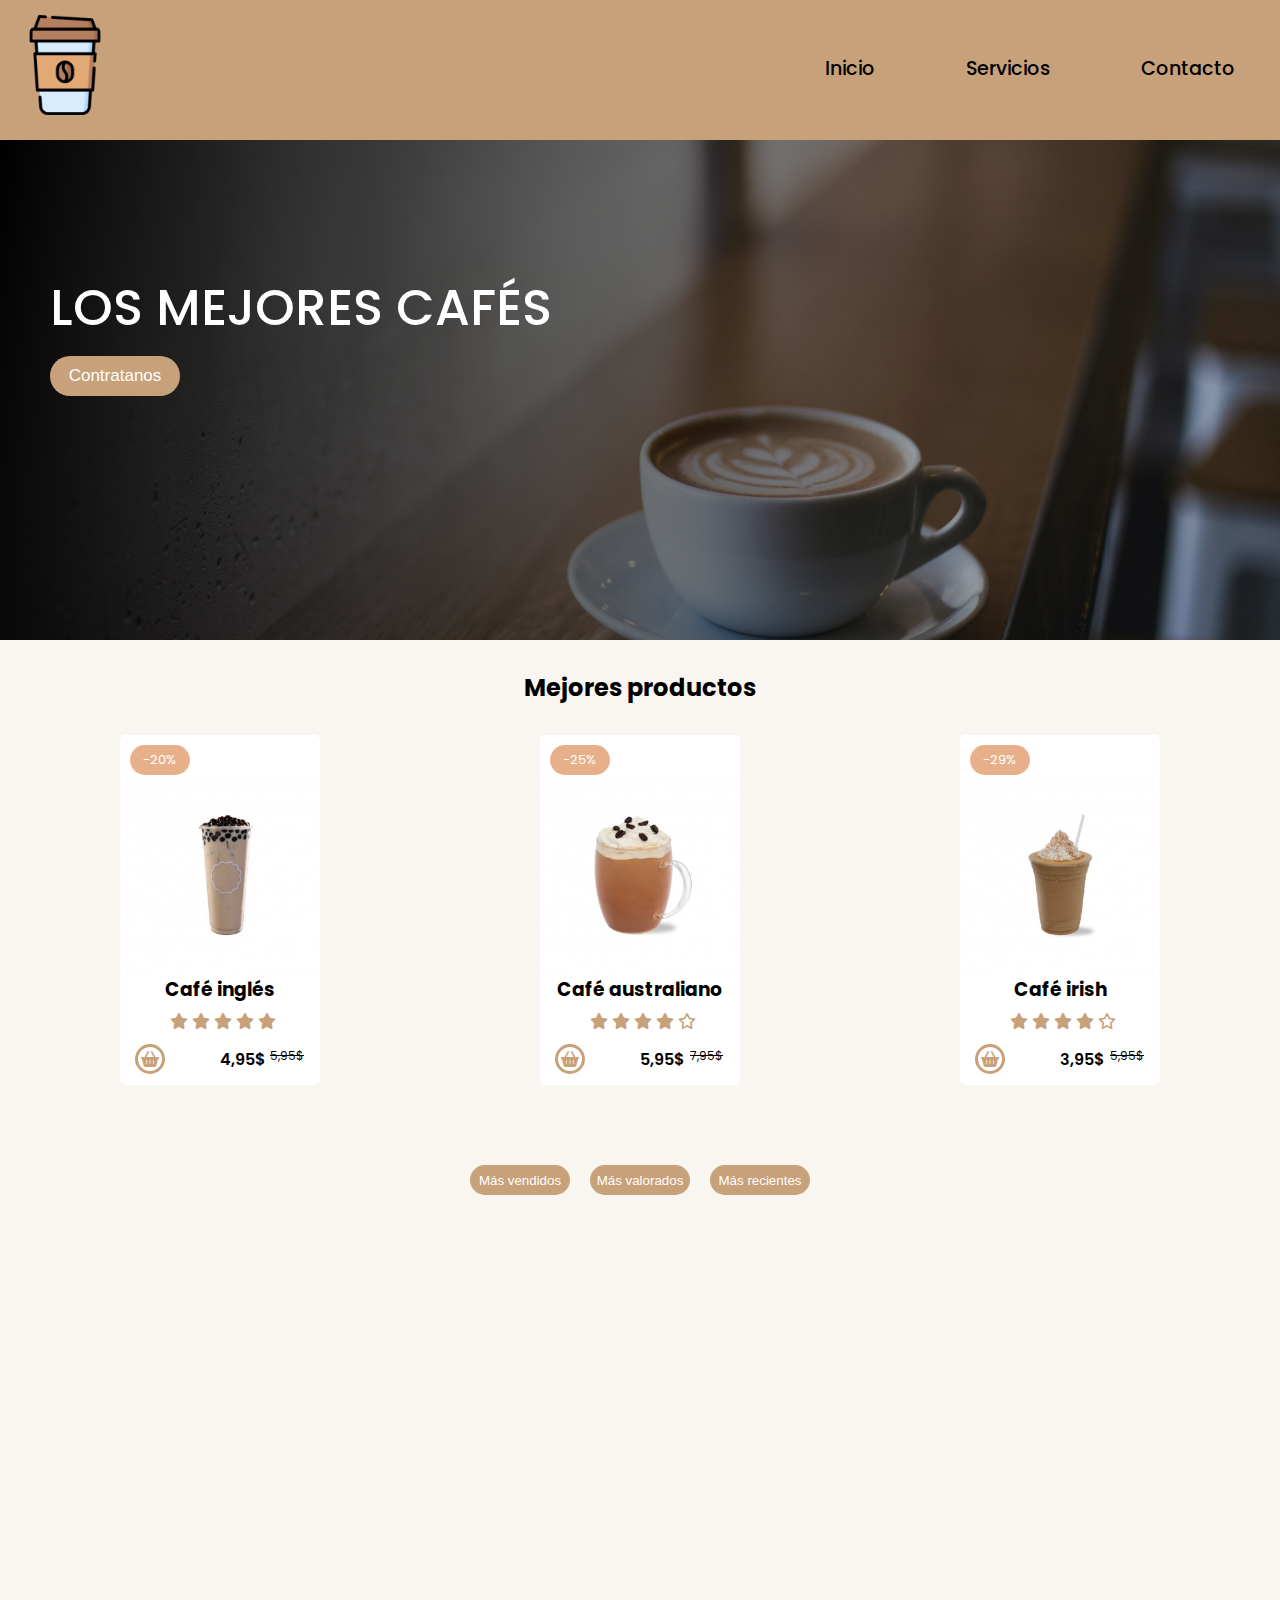
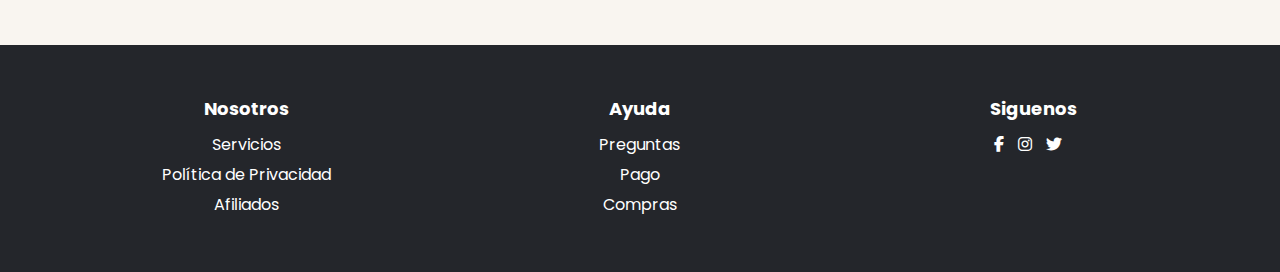
<file: index.html>
<!DOCTYPE html>
<html lang="en">
<head>
    <meta charset="UTF-8">
    <meta http-equiv="X-UA-Compatible" content="IE=edge">
    <meta name="viewport" content="widht=device-widht, initial-scale=1.0">
    <title>Web Cafe</title> 
    <link rel="stylesheet" href="style.css">
    <link rel="stylesheet" href="https://cdnjs.cloudflare.com/ajax/libs/font-awesome/6.2.1/css/all.min.css">
    <link rel="stylesheet" href="https://cdn.jsdelivr.net/npm/swiper/swiper-bundle.min.css">
    <link rel="stylesheet" href="style.css">
</head>
<body>

    <header class="header">
        <div class="contenedor-menu">
        <div class="header-contenedor-1">
            <a href="index.html"><img src="imagenes/taza-de-cafe.png" class="logo-img"></a>      

            <div id="toggle-menu" class="toggle-menu">
                <img src="imagenes/menu-hamburguesa.png" class="toggle-menu">
            </div>
        </div> 

            
                <ul id="menu-header" class="menu-header">
                  <li><a href="index.html">Inicio</a></li>
                  <li><a href="servicios.html">Servicios</a></li>
                  <li><a href="registro.html">Contacto</a></li>
                </ul>
        </div>    
    </header>

    <section class="contenedor-inicio">
        <div class="texto-contenedor-inicio">
            <h1>LOS MEJORES CAFÉS</h1>
            <a href="servicios.html"><button class="btn-1">Contratanos</button></a>
        </div>
    </section>

    <section class="productos">
        <h2>Mejores productos</h2>
        <div class="contenedor-productos">      
            <div class="contenedor-producto">
                <div class="descuento">
                    <p>-20%</p>
                </div>
                <div class="imagen-cafe">
                    <img src="imagenes/cafe-ingles.jpg"></img>
                </div>
                <div class="nombre-producto">
                    <h3>Café inglés</h3>
                </div>
                <div class="stars">
                    <i class="fa-solid fa-star"></i>
                    <i class="fa-solid fa-star"></i>
                    <i class="fa-solid fa-star"></i>
                    <i class="fa-solid fa-star"></i>
                    <i class="fa-solid fa-star"></i>
                </div>
                <div class="icono-tienda">
                    <span >
                        <i class="fa-solid fa-basket-shopping"></i>
                    </span>    
                </div>
                <div class="price">
                    <p class="actual">4,95$</p>
                    <p class="tachado">5,95$</p>
                </div>
            </div>     
            <div class="contenedor-producto">
                <div class="descuento">
                    <p>-25%</p>
                </div>
                <div class="imagen-cafe">
                    <img src="imagenes/cafe-australiano.jpg"></img>
                </div>
                <div class="nombre-producto">
                    <h3>Café australiano</h3>
                </div>
                <div class="stars">
                    <i class="fa-solid fa-star"></i>
                    <i class="fa-solid fa-star"></i>
                    <i class="fa-solid fa-star"></i>
                    <i class="fa-solid fa-star"></i>
                    <i class="fa-regular fa-star"></i>
                </div>
                <div class="icono-tienda">
                    <span >
                        <i class="fa-solid fa-basket-shopping"></i>
                    </span>    
                </div>
                <div class="price">
                    <p class="actual">5,95$</p>
                    <p class="tachado">7,95$</p>
                </div>

            </div>    
            <div class="contenedor-producto">
                <div class="descuento">
                    <p>-29%</p>
                </div>
                <div class="imagen-cafe">
                    <img src="imagenes/cafe-irish.jpg"></img>
                </div>
                <div class="nombre-producto">
                    <h3>Café irish</h3>
                </div>
                <div class="stars">
                    <i class="fa-solid fa-star"></i>
                    <i class="fa-solid fa-star"></i>
                    <i class="fa-solid fa-star"></i>
                    <i class="fa-solid fa-star"></i>
                    <i class="fa-regular fa-star"></i>
                </div>
                <div class="icono-tienda">
                    <span >
                        <i class="fa-solid fa-basket-shopping"></i>
                    </span>    
                </div>
                <div class="price">
                    <p class="actual">3,95$</p>
                    <p class="tachado">5,95$</p>
                </div>

            </div>
            
        </div>
    </section>

    <section class="agrupacion">
        <div class="botones-productos">
            <a ><button id="masvendidos" class="btn1-inicio">Más vendidos</button></a>
            <a ><button id="masvalorados" class="btn1-inicio">Más valorados</button></a>
            <a ><button id="masrecientes" class="btn1-inicio">Más recientes</button></a>
        </div>
        <div class="contenedor-seccion">
            <div class="contenedor-masvendidos" id="contenedormasvendidos">
                <div class="contenedor-producto">
                    <div class="descuento">
                        <p>-25%</p>
                    </div>
                    <div class="imagen-cafe">
                        <img src="imagenes/cafe-australiano.jpg"></img>
                    </div>
                    <div class="nombre-producto">
                        <h3>Café australiano</h3>
                    </div>
                    <div class="stars">
                        <i class="fa-solid fa-star"></i>
                        <i class="fa-solid fa-star"></i>
                        <i class="fa-solid fa-star"></i>
                        <i class="fa-solid fa-star"></i>
                        <i class="fa-regular fa-star"></i>
                    </div>
                    <div class="icono-tienda">
                        <span >
                            <i class="fa-solid fa-basket-shopping"></i>
                        </span>    
                    </div>
                    <div class="price">
                        <p class="actual">5,95$</p>
                        <p class="tachado">7,95$</p>
                    </div>

                 </div>
            </div>
            <div class="contenedor-masvalorados" id="contenedormasvalorados">
                <div class="contenedor-producto">
                    <div class="descuento">
                        <p>-25%</p>
                    </div>
                    <div class="imagen-cafe">
                        <img src="imagenes/cafe-liqueurs.jpg"></img>
                    </div>
                    <div class="nombre-producto">
                        <h3>Café australiano</h3>
                    </div>
                    <div class="stars">
                        <i class="fa-solid fa-star"></i>
                        <i class="fa-solid fa-star"></i>
                        <i class="fa-solid fa-star"></i>
                        <i class="fa-solid fa-star"></i>
                        <i class="fa-solid fa-star"></i>
                    </div>
                    <div class="icono-tienda">
                        <span >
                            <i class="fa-solid fa-basket-shopping"></i>
                        </span>    
                    </div>
                    <div class="price">
                        <p class="actual">5,95$</p>
                        <p class="tachado">7,95$</p>
                    </div>

                 </div>
            </div>
            <div class="contenedor-masrecientes" id="contenedormasrecientes">
                <div class="contenedor-producto">
                    <div class="descuento">
                        <p>-25%</p>
                    </div>
                    <div class="imagen-cafe">
                        <img src="imagenes/cafe-viena.jpg"></img>
                    </div>
                    <div class="nombre-producto">
                        <h3>Café viena</h3>
                    </div>
                    <div class="stars">
                        <i class="fa-solid fa-star"></i>
                        <i class="fa-solid fa-star"></i>
                        <i class="fa-solid fa-star"></i>
                        <i class="fa-solid fa-star"></i>
                        <i class="fa-solid fa-star"></i>
                    </div>
                    <div class="icono-tienda">
                        <span >
                            <i class="fa-solid fa-basket-shopping"></i>
                        </span>    
                    </div>
                    <div class="price">
                        <p class="actual">4,95$</p>
                        <p class="tachado">5,95$</p>
                    </div>

                 </div>
            </div>
        </div>    
        
    </section>
  


    <footer class="footer">

        <div class="container">

            <div class="footer_row">

                <div class="footer_links">
                    <h5>Nosotros</h5>
                    <ul>
                        <li><a href="">Servicios</a></li>
                        <li><a href="">Política de Privacidad</a></li>
                        <li><a href="">Afiliados</a></li>
                    </ul>
                </div>
                <div class="footer_links">
                    <h5>Ayuda</h5>
                    <ul>
                        <li><a href="">Preguntas</a></li>
                        <li><a href="">Pago</a></li>
                        <li><a href="">Compras</a></li>
                    </ul>
                </div>

                <div class="footer_links">
                    <h5>Siguenos</h5>
                    <div class="social_links">
                        <a href=""><i class="fab fa-facebook-f"></i></a>
                        <a href=""><i class="fab fa-instagram"></i></a>
                        <a href=""><i class="fab fa-twitter"></i></a>
                    </div>
                </div>



            </div>

        </div>
            
    </footer>
        
<script src="scripts.js"></script>

</body>
</html>
</file>
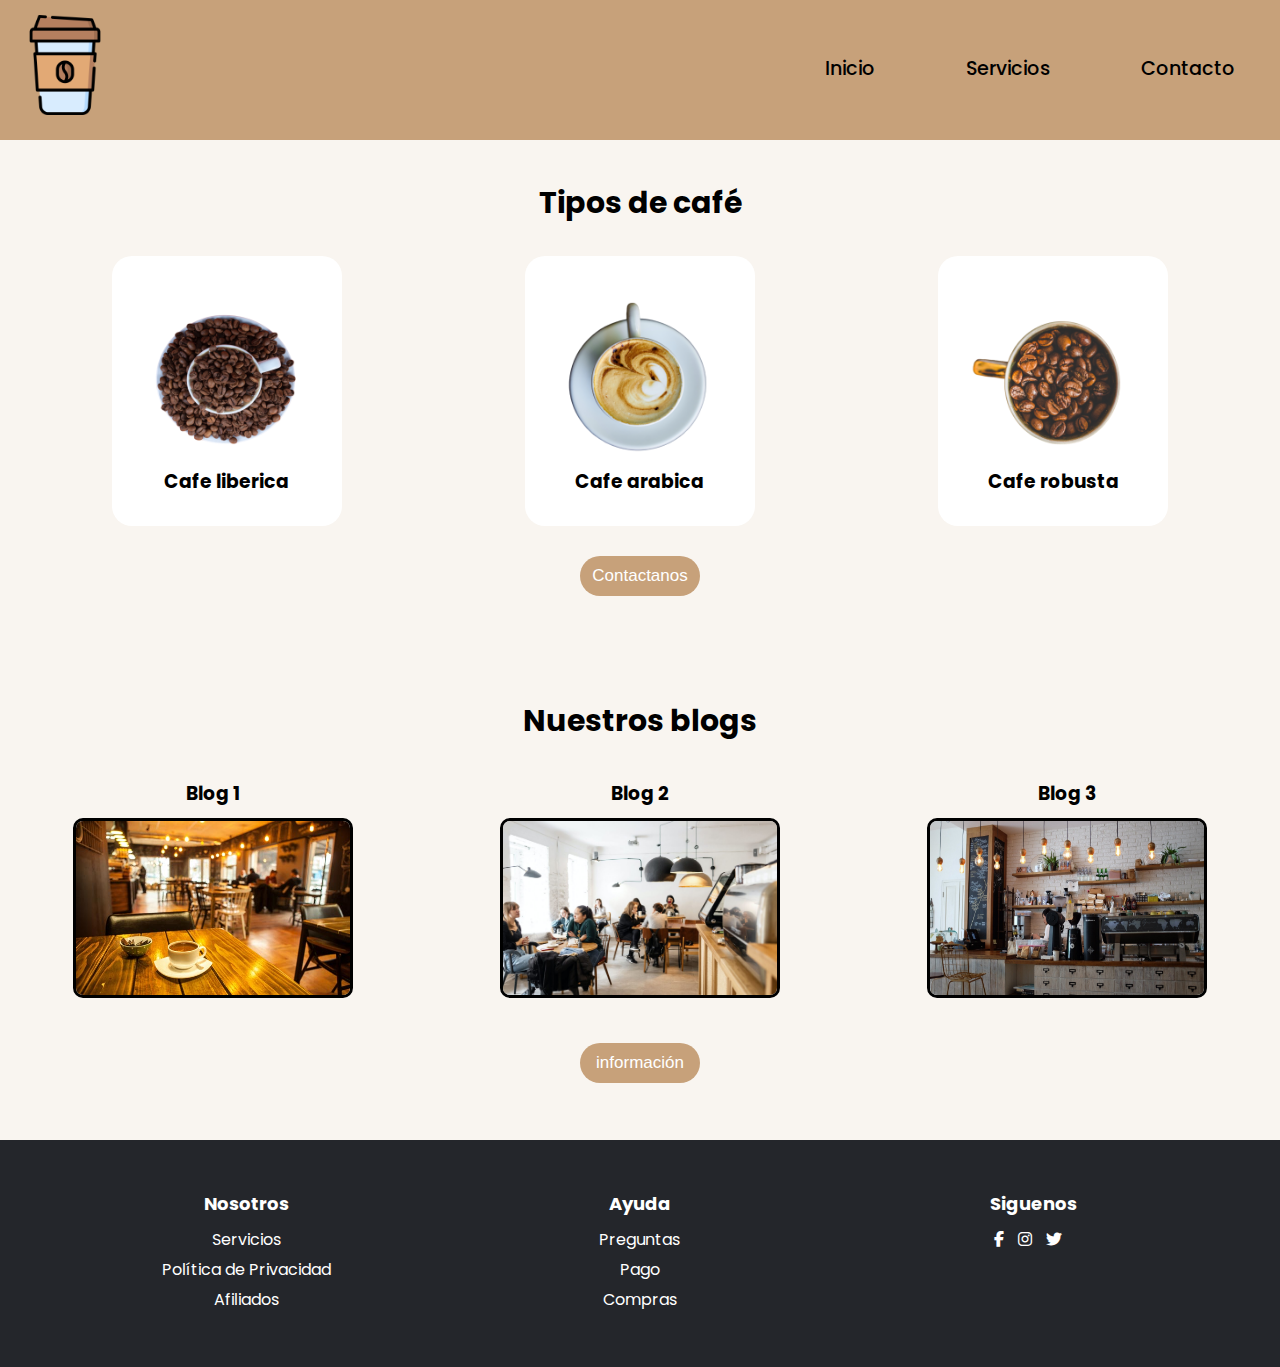
<file: servicios.html>
<!DOCTYPE html>
<html lang="en">
<body>
    <head>
        <meta charset="UTF-8">
        <meta http-equiv="X-UA-Compatible" content="IE=edge">
        <meta name="viewport" content="widht=device-widht, initial-scale=1.0">
        <title>Web Cafe</title> 
        <link rel="stylesheet" href="style.css">
        <link rel="stylesheet" href="https://cdnjs.cloudflare.com/ajax/libs/font-awesome/6.2.1/css/all.min.css">
        <link rel="stylesheet" href="https://cdn.jsdelivr.net/npm/swiper/swiper-bundle.min.css">
        <link rel="stylesheet" href="style.css">
    </head>
    
    <header class="header">
        <div class="contenedor-menu">
        <div class="header-contenedor-1">
            <a href="index.html"><img src="imagenes/taza-de-cafe.png" class="logo-img"></a>      
           
            <div id="toggle-menu" class="toggle-menu">
                <img src="imagenes/menu-hamburguesa.png" class="toggle-menu">
            </div>
        </div> 

            
                <ul id="menu-header" class="menu-header">
                  <li><a href="index.html">Inicio</a></li>
                  <li><a href="servicios.html">Servicios</a></li>
                  <li><a href="registro.html">Contacto</a></li>
                </ul>
        </div>    
    </header>
    
    <section class="tipos-cafe">
        <div class="imagen-derecha">
            <img src="imagenes/bg2.png">
        </div>
        <h2>Tipos de café</h2>
        <div class="contenedor-tipos-cafe">
            <div class="cafes">
                <div class="img-cafe">
                    <img src="imagenes/c2.png">
                </div>
                <h3>Cafe liberica</h3>
            </div>
        
            <div class="cafes">
                <div class="img-cafe">
                    <img src="imagenes/c1.png">
                </div>
                <h3>Cafe arabica</h3>
            </div>
       
        
            <div class="cafes">
                <div class="img-cafe">
                    <img src="imagenes/c3.png">
                </div>
                <h3>Cafe robusta</h3>
            </div>
        </div>
        <a href="registro.html"><button class="btn-servicios"><p>Contactanos</p></button></a>
    </section>

    <section class="blog">
        <h2>Nuestros blogs</h2>
        <div class="contenedor-padre-blog">
            <div class="blog-contenedor">
                <h3>Blog 1</h3>
                <div class="img-blog">
                  <img src="imagenes/blog1.jpg" id="img-blog">
                </div>
            </div>
            <div class="blog-contenedor">
                <h3>Blog 2</h3>
                <div class="img-blog">
                    <img src="imagenes/blog 2.jpg" id="img-blog">
                </div>
            </div>
            <div class="blog-contenedor">
                <h3>Blog 3</h3>
                <div class="img-blog">
                    <img src="imagenes/blog3.jpg" id="img-blog">
                </div>
            </div>
        </div>
        <a href="registro.html"><button class="btn-servicios"><p>información</p></button></a>

    </section>
   

    <footer class="footer">

        <div class="container">

            <div class="footer_row">

                <div class="footer_links">
                    <h5>Nosotros</h5>
                    <ul>
                        <li><a href="">Servicios</a></li>
                        <li><a href="">Política de Privacidad</a></li>
                        <li><a href="">Afiliados</a></li>
                    </ul>
                </div>
                <div class="footer_links">
                    <h5>Ayuda</h5>
                    <ul>
                        <li><a href="">Preguntas</a></li>
                        <li><a href="">Pago</a></li>
                        <li><a href="">Compras</a></li>
                    </ul>
                </div>

                <div class="footer_links">
                    <h5>Siguenos</h5>
                    <div class="social_links">
                        <a href=""><i class="fab fa-facebook-f"></i></a>
                        <a href=""><i class="fab fa-instagram"></i></a>
                        <a href=""><i class="fab fa-twitter"></i></a>
                    </div>
                </div>



            </div>

        </div>
            
    </footer>


    <script src="scriptsproductos.js"></script>
</body>
</file>
<file: style.css>
@import url('https://fonts.googleapis.com/css2?family=Poppins:wght@300;400;500;700;800&display=swap');


*{
    margin: 0;
    padding: 0;
    box-sizing: border-box;
    text-decoration: none;
    list-style: none;
}



body{
    font-family: 'Poppins',sans-serif; 
}

/*HEADER*/
header{
    background-color: #c7a17a;
  
    height: 140px;
}

.toggle-menu{
    width: 40px;
    margin-right: 30px;
}

@media screen and (min-width:800px){
    .toggle-menu{
        display:none;
    }
    
}

.header-contenedor-1{
    display: flex;
    align-items: center;
    justify-content:space-between; 
    padding: 15px;
}

.menu-header{
    position: relative;
    z-index: 1;
    background:#f9f5f0;;
    height: 505px;
    display: flex;
    flex-direction: column;
    align-items: center;
    justify-content: space-around;
    transform: translateY(-200%);
    transition: transform 0.9s;
}

.menu-header--show{
    transform: translateY(0);
}

@media screen and (min-width:800px){
    .menu-header{
        flex-direction: row;
        width:500px;
        height: 100px;
        transform: translateY(0);
        transition: none;
        background-color: #c7a17a;
    }

    .contenedor-menu{
        display:flex;
        justify-content: space-between;
        align-items: center;
    }

    .header-content-contenedor{
        position: relative;
        top:250px;
        background-image: url(imagenes/banner.jpg);
    }     
}

.menu-header a{
  color:black; 
  font-size: larger;
  font-weight: 500;

}
.toggle-menu{
    cursor:pointer;
}
.logo-img{
    width: 100px;
    height: 100px;
    cursor: pointer;
}

/*CONTENEDOR INICIO*/

.contenedor-inicio{
    height: 500px;
    background-image: linear-gradient(100deg, #000000,#00000020),url(imagenes/banner.jpg);
    background-size: cover;
    background-position: center;
    padding: 20px;
}

.texto-contenedor-inicio{
    margin: 110px 30px;
}

.contenedor-inicio h1{
    font-size: 30px;
    color: #fff;
    font-weight: 500;
}

.btn-1 {
    display: inline-block;
    margin-top: 10px;
    padding: 8px 8px;
    font-size: 10px;
    text-align: center;
    text-decoration: none;
    cursor: pointer;
    border: none;
    border-radius: 30px;
    color: #fff;
    background-color: #c7a17a; /* Color de fondo del botón */
    transition: background-color 0.3s; 
}

.btn-1:hover {
    background-color: #e9b676;
}

img{
    width: 100%;
    height: 100%;
}
@media screen and (min-width:800px){
    .contenedor-inicio h1{
        font-size: 50px;
        color: #fff;
        font-weight: 500;
    }
    .btn-1 {
        width: 130px;
        height: 40px;
        display: inline-block;
        font-size: 17px;
    } 
}
/*SECCION PAGINA INICIO*/
.productos{
    display: flex;
    flex-direction: column;
    align-items: center;
    padding: 10px;
    width: 100%;
    height: 1300px;
    background-color: #f9f5f0;
    text-align: center;
    padding-top: 30px;
}

.contenedor-producto{
    width: 200px;
    height: 350px;;
    background-color: white;
    margin:30px 10px;
    border-radius: 5px;
}

.descuento{
    display: flex;
    justify-content: center;
    align-items: center;
    position: absolute;
    width: 60px;
    height: 30px;
    background-color: #e7b08a;
    border-radius: 20px;
    margin: 10px 10px;
}
.descuento p{
    font-size: small;
    color: white;
}

.nombre-producto{
    position: relative;
    text-align: center;
    top: 240px;
}
.imagen-cafe{
    position: absolute;
    display: flex;
    align-items: center;
    justify-content: center;
    width: 200px;
    height: 200px;
    margin-top: 40px;
}

.stars{
    color: #c7a17a;
    position: absolute;
    margin-top: 245px;
    margin-left: 50px;
}

.stars i{
    color: #c7a17a;
}

.icono-tienda{
    display: flex;
    justify-content: center;
    width: 30px;
    height: 30px;
    position: absolute;
    color:#c7a17a;
    margin-top:280px;
    margin-left: 15px;
    border-style: solid;
    border-radius: 170px;
}


.actual{
    position: absolute;
    margin-top: 283px;
    margin-left: 100px;
    font-size: 16px;
    font-weight: 550;
}

.tachado{
    position: absolute;
    margin-top: 283px;
    font-size: 12px;
    margin-left: 150px;
    text-decoration: line-through;
}
@media screen and (min-width:800px){
    .contenedor-productos{
        width: 100%;
        display: flex;
        justify-content: space-around;
    }
    .productos{
        height: auto;
        padding: 30px 10px ;
    }
}

.contenedor-seccion{
    display: flex;
    flex-direction: column;
    align-items: center;

    
}
.agrupacion{
    background-color: #f9f5f0;
    height: 500px;
    padding: 20px;
}

.botones-productos{
    display: flex;
    justify-content: center;
}
.btn1-inicio{
    background-color: #c7a17a;
    width: 100px;
    height: 30px;
    border-radius: 100px;
    border: none;
    color:white;
    margin: 0px 10px;
    cursor: pointer;
    transition: 0.9s ease;
}

.btn1-inicio:hover{
    background-color: #e1e2e6;
}

.btn1-inicio.active{
    background-color: #e1e2e6;
    width: 120px;
    height: 40px;
}

.contenedor-masvendidos{
    transform: translateX(-500%);
    transition: transform 0.9s;

    position: absolute;
}
.contenedor-masvendidos-out{
    transform:translateX(0);
    transition: transform 0.9s;
  
}

.contenedor-masvalorados{
    position: absolute;
    transform:translate(-500%);
    transition: transform 0.9s;
}

.contenedor-masvalorados-out{
    transform:translateX(0);
    transition: transform 0.9s;
}

.contenedor-masrecientes{
    transform: translateX(-500%);
    transition: transform 0.9s;
    position: absolute;
    
}

.contenedor-masrecientes-out{
    transform: translateY(0);
    transition: transform 0.9s;
}




/*PÁGINA SERVICIOS*/

.tipos-cafe{
    display: flex;
    flex-direction: column;
    align-items: center;
    width: 100%;
    height: 1000px;
    text-align: center;
    padding: 20px;
    background-color: #f9f5f0;
}
.tipos-cafe h2{
    font-size: 30px;
    margin: 20px;
}
.imagen-derecha{
    width: 300px;
    height:400px;
    margin-left: 100px;
    margin-top: 0px;
    display: none;
}

.contenedor-tipos-cafe{
    width: 200px;
    display: flex;
    flex-direction:column;
    align-items: center;
}



.cafes{
    display: flex;
    flex-direction: column;
    align-items: center;
    justify-content: center;
    width: 180px;
    height:220px;
    background-color: white;
    margin: 10px 0px;
    border-radius: 20px;
    cursor: pointer;
}

.cafes:hover{
    background-color: #c7a07a9d;
    opacity: 0.8;
    transition: opacity 0.9s;
    
}

.img-cafe{
    width: 140px;
    height: 140px;
}   

.btn-servicios{
    width: 120px;
    height: 40px;
    border-radius: 100px;
    border: none;
    background: #c7a17a;
    color: white;
    margin-top: 50px;
    cursor: pointer;
}

.btn-servicios:hover{
    background-color: #e1e2e6;
}
.btn-servicios p{
    font-size:17px;
    font-weight: 200;
}

.blog{
    display: flex;
    flex-direction:column;
    height: 1000px;
    text-align: center;
    padding: 20px 0px;
    background-color: #f9f5f0;
}

.blog h2{
    font-size: 30px;
    margin: 20px;
}
.blog-contenedor{
    display: flex;
    flex-direction: column;
    align-items: center;
    padding:5px;
    margin: 10px 0px;
 
}
.img-blog{
    width: 300px;
    height:180px;
    margin: 10px 2px;
}

#img-blog{
    border-radius: 10px;
    border-style: solid;
    border-width: 3px;
    border-color: black;
}

@media screen and (min-width:800px){
    .tipos-cafe{
        height: 500px;
    }
    .contenedor-tipos-cafe{
        flex-direction: row;
        justify-content: center;
        width: 100%;
        justify-content: space-around;
    }
    .cafes{
        width: 230px;
        height:270px;
    }
    .img-cafe{
        width: 180px;
        height:180px;
    }
    .blog{
        height: 500px;
        align-items: center;
        justify-content: center;
    }

    .contenedor-padre-blog{
        width: 100%;
        display: flex;
        justify-content: space-around;
    }

  
    .img-blog{
        width: 280px;
    }
    .btn-servicios{
        margin:20px;
    }
}




/*FOOTER*/

.container_footer{
    margin: 0 auto;
}

.footer{
    background-color: #24262B;
    padding: 50px  ;
    height: 100%;
    align-items: center;
   
}

.footer_row{
    display: flex;
    flex-wrap: wrap;
    justify-content: space-around;
 }
 
.social_links a {
    display: inline-block;
    margin: 0 10px 10px 0;
    color:white;
}

.footer_links{
    width: 25%;
    padding: 0 15px;
    text-align: center;
}

.footer_links h5{
    color:white;
    font-size: 18px;
    margin-bottom: 10px;
}

.footer_links ul li a {
    color:white;
    display:block;
    margin: 5px 0;
}

@media(max-width:991px){
    .footer{
        height: auto;
    }
    .footer_row{
        text-align:center;
    }

    .footer_links{
        width:100%;
        margin-bottom: 30px;
    }
   
}

/*FOOTER*/

/*REGISTRO*/
.boton{
    width: 70px;
    height:30px;
    border-radius: 100px;
    border: none;
    cursor: pointer;
    background-color: #313a56;
    position: relative;
    display: flex;
    justify-content: center;
    align-items: center;
}

.boton::after{
    content: "";
    width: 32px;
    height: 32px;
    position:absolute;
    background: #f1f1f1;
    left: 0;
    top: 0;
    right:unset;
    border-radius: 100px;
    transition: .3s ease all;
}

.boton.active{
    background: rgb(224, 156, 28);
    color:black;
}

.boton.active::after{
    right:0;
    left:unset;
}

.boton span{
    width: 32px;
    height: 32px;
    color:#fff;
    background: none;
    display: flex;
    justify-content: center;
    align-items: center;
}
body{
    background-color: black;
}
body.dark{
    background-color: white;
}

.registro{
    width: 400px;
    background-color: #23303c;
    padding:30px;
    margin: auto;
    margin-top: 100px;
    color: white;
    border-radius: 5px;
    box-shadow: 7px 13px 37px #000;
}

.registro.white{
    background:white;
}


.registro h4{
    margin-top: 0px;
    font-size: 22px;
    margin-bottom: 20px;
}

.estilos{
    padding: 10px;
    border-radius: 4px;
    margin-bottom: 15px;
    border: solid 2px #1f53c5;
    font-family:sans-serif;
    font-size: 20px;
    width: 94%;
    background-color: #23303c;
    
}

.registrar{
    font-size:15px ;
    border-radius: 4px;
    padding:14px;
    border: none;
    background: #1f53c5;
    width: 100%;
    color: white;
    margin: 16px 0;
    
}

.registro a{
    color:white;
    font-size: 16px;
}

p{
    text-align: center;
}
</file>
